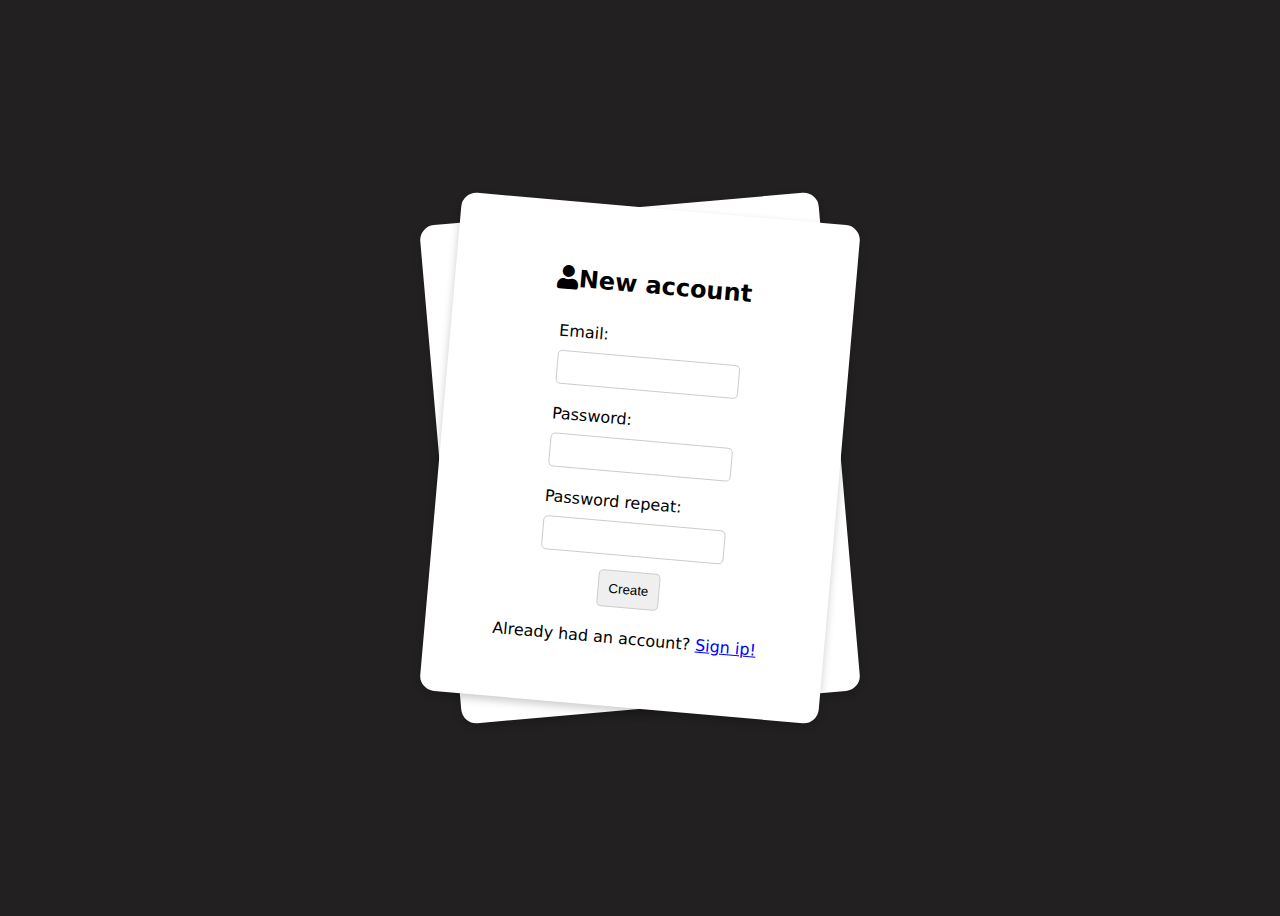
<file: Form login/index.html>
<!DOCTYPE html>
<html lang="en">
  <head>
    <meta charset="UTF-8" />
    <meta name="viewport" content="width=device-width, initial-scale=1.0" />
    <title>lOGIN/SIGNUP FORM</title>
    <link rel="stylesheet" href="style.css" />
    <link rel="stylesheet" href="https://cdnjs.cloudflare.com/ajax/libs/font-awesome/5.15.3/css/all.min.css" />
  <!--  -->
  </head>
  <body>
    <div class="card login" id="login">
      <h2><i class="fas fa-key"></i>Sign In</h2>
      <form action="">
        <div class="form-group">
          <label for="email">Email:</label>
          <input name="email" type="text" />
        </div>
        <div class="form-group">
          <label for="password">Password:</label>
          <input name="password" type="password" />
        </div>
        <button type="submit">Sign In</button>
      </form>
      <p class="link-login">
        Don t have account yet?
        <span class="switchText" onclick="switchToSignUp()">Sign up!</span>
      </p>
    </div>
    <div class="card signup" id="signup">
      <h2><i class="fas fa-user"></i>New account</h2>
      <form action="">
        <div class="form-group">
          <label for="email">Email:</label>
          <input name="email" type="text" />
        </div>
        <div class="form-group">
          <label for="password">Password:</label>
          <input name="password" type="password" />
        </div>
        <div class="form-group">
          <label for="password-repeat">Password repeat:</label>
          <input name="password-repeat" type="password" />
        </div>
        <button type="submit">Create</button>
      </form>
      <p class="link-signUp">
        Already had an account?
        <span class="switchText" onclick="switchToLogin()">Sign ip!</span>
      </p>
      <script src="script.js"></script>
    </div>
  </body>
</html>
</file>
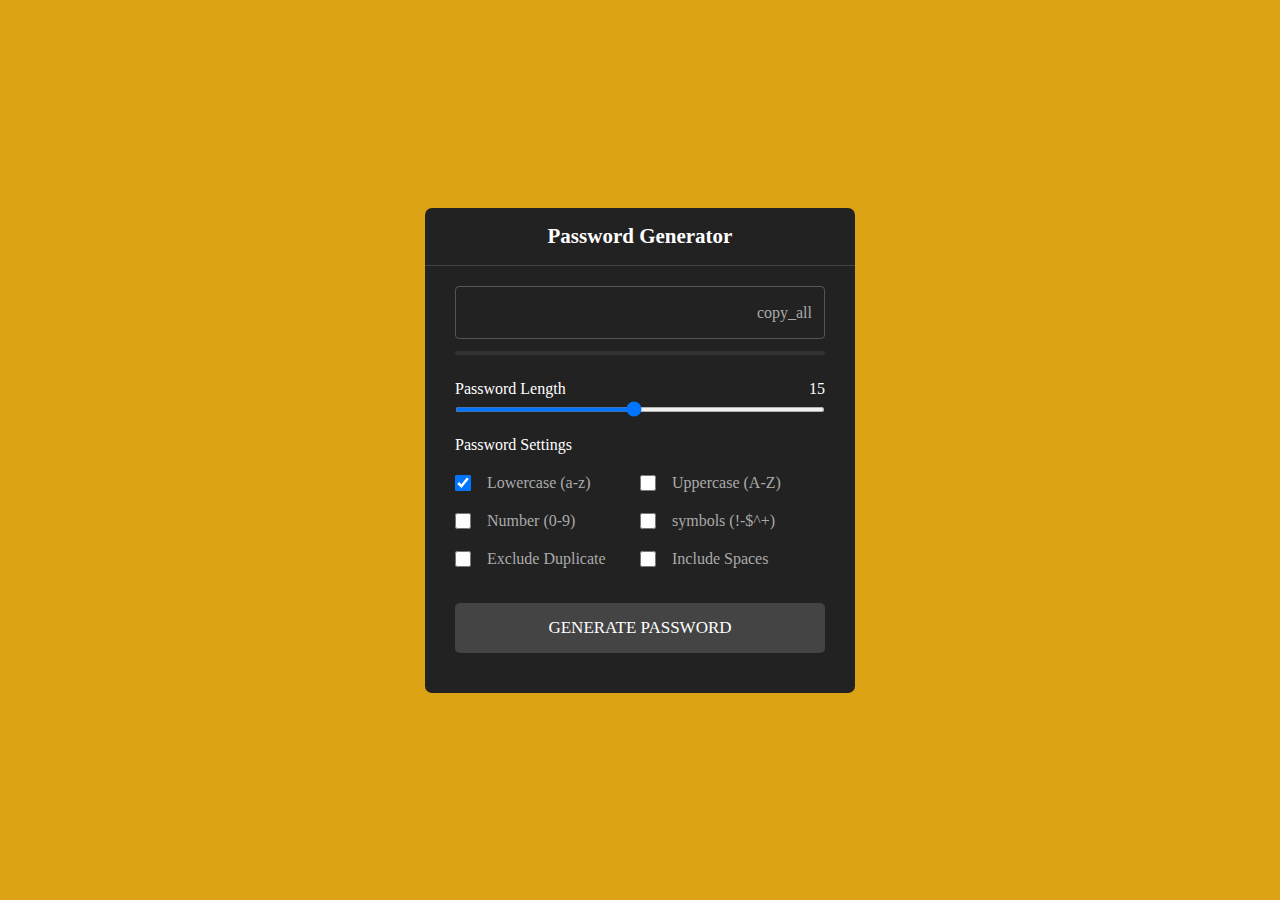
<file: Password Generator/index.html>
<!DOCTYPE html>
<html lang="en">
  <head>
    <meta charset="UTF-8" />
    <meta name="viewport" content="width=device-width, initial-scale=1.0" />
    <title>Password Generator</title>
    <link rel="stylesheet" href="style.css">
  </head>
  <body>
    <div class="container">
      <h2>Password Generator</h2>
      <div class="wrapper">
        <div class="input-box">
          <input type="text" />
          <span class="material-symbols-rounded">copy_all</span>
        </div>
        <div class="pass-indicator"></div>
        <div class="pass-length">
          <div class="details">
            <label class="title">Password Length</label>
            <span></span>
          </div>
          <input type="range" min="1" max="30" value="15" step="1" />
        </div>
        <div class="pass-settings">
          <label class="title">Password Settings</label>
          <ul class="options">
            <li class="option">
                <input type="checkbox" id="lowercase" checked>
                <label for="lowercase">Lowercase (a-z)</label>
            </li>
            <li class="option">
                <input type="checkbox" id="uppercase">
                <label for="uppercase">Uppercase (A-Z)</label>
            </li>
            <li class="option">
                <input type="checkbox" id="numbers">
                <label for="numbers">Number (0-9)</label>
            </li>
            <li class="option">
                <input type="checkbox" id="symbols">
                <label for="symbols">symbols (!-$^+)</label>
            </li>
            <li class="option">
                <input type="checkbox" id="exc-duplicate">
                <label for="exc-duplicate">Exclude Duplicate</label>
            </li>
            <li class="option">
                <input type="checkbox" id="spaces">
                <label for="spaces">Include Spaces</label>
            </li>
          </ul>
        </div>
        <button class="generate-btn">Generate Password</button>
      </div>
    </div>
    <script src="script.js"></script>
  </body>
</html>
</file>
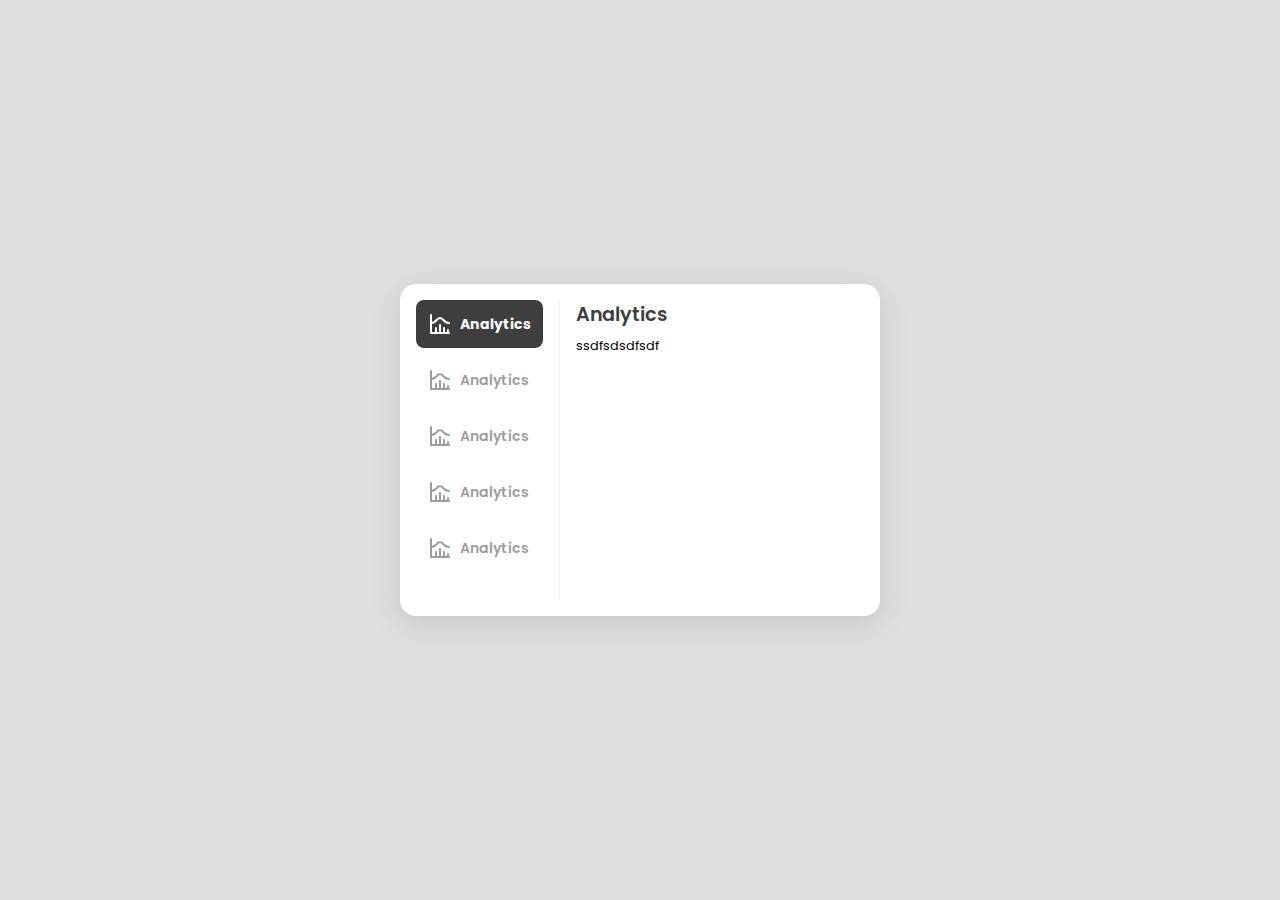
<file: Vertical Tabs/index.html>
<!DOCTYPE html>
<html lang="en">
  <head>
    <meta charset="UTF-8" />
    <meta name="viewport" content="width=device-width, initial-scale=1.0" />
    <title>Vertical Tabs</title>
    <link rel="preconnect" href="https://fonts.googleapis.com" />
    <link rel="preconnect" href="https://fonts.gstatic.com" crossorigin />
    <link
      rel="stylesheet"
      href="https://fonts.googleapis.com/css2?family=Poppins&display=swap"
      type="text/css"
    />
    <link rel="stylesheet" href="style.css" type="text/css" />
  </head>
  <body>
    <div class="tabs-container">
      <ul class="tabs">
        <li>
          <a href="#tab1" title="Analytics" id="tab1">
            <svg
              aria-hidden="true"
              xmlns="http://www.w3.org/2000/svg"
              width="24"
              height="24"
              viewBox="0 0 24 24"
              stroke-width="2"
              stroke="currentColor"
              fill="none"
              stroke-linecap="round"
              stroke-linejoin="round"
            >
              <path stroke="none" d="M0 0h24v24H0z" fill="none"></path>
              <path d="M3 3v18h18"></path>
              <path d="M20 18v3"></path>
              <path d="M16 16v5"></path>
              <path d="M12 13v8"></path>
              <path d="M8 16v5"></path>
              <path d="M3 11c6 0 5 -5 9 -5s3 5 9 5"></path>
            </svg>
            Analytics
          </a>
        </li>
        <li>
          <a href="#tab2" title="Analytics" id="tab2">
            <svg
              aria-hidden="true"
              xmlns="http://www.w3.org/2000/svg"
              width="24"
              height="24"
              viewBox="0 0 24 24"
              stroke-width="2"
              stroke="currentColor"
              fill="none"
              stroke-linecap="round"
              stroke-linejoin="round"
            >
              <path stroke="none" d="M0 0h24v24H0z" fill="none"></path>
              <path d="M3 3v18h18"></path>
              <path d="M20 18v3"></path>
              <path d="M16 16v5"></path>
              <path d="M12 13v8"></path>
              <path d="M8 16v5"></path>
              <path d="M3 11c6 0 5 -5 9 -5s3 5 9 5"></path>
            </svg>
            Analytics
          </a>
        </li>
        <li>
          <a href="#tab3" title="Analytics" id="tab3">
            <svg
              aria-hidden="true"
              xmlns="http://www.w3.org/2000/svg"
              width="24"
              height="24"
              viewBox="0 0 24 24"
              stroke-width="2"
              stroke="currentColor"
              fill="none"
              stroke-linecap="round"
              stroke-linejoin="round"
            >
              <path stroke="none" d="M0 0h24v24H0z" fill="none"></path>
              <path d="M3 3v18h18"></path>
              <path d="M20 18v3"></path>
              <path d="M16 16v5"></path>
              <path d="M12 13v8"></path>
              <path d="M8 16v5"></path>
              <path d="M3 11c6 0 5 -5 9 -5s3 5 9 5"></path>
            </svg>
            Analytics
          </a>
        </li>
        <li>
          <a href="#tab4" title="Analytics" id="tab4">
            <svg
              aria-hidden="true"
              xmlns="http://www.w3.org/2000/svg"
              width="24"
              height="24"
              viewBox="0 0 24 24"
              stroke-width="2"
              stroke="currentColor"
              fill="none"
              stroke-linecap="round"
              stroke-linejoin="round"
            >
              <path stroke="none" d="M0 0h24v24H0z" fill="none"></path>
              <path d="M3 3v18h18"></path>
              <path d="M20 18v3"></path>
              <path d="M16 16v5"></path>
              <path d="M12 13v8"></path>
              <path d="M8 16v5"></path>
              <path d="M3 11c6 0 5 -5 9 -5s3 5 9 5"></path>
            </svg>
            Analytics
          </a>
        </li>
        <li>
          <a href="#tab5" title="Analytics" id="tab5">
            <svg
              aria-hidden="true"
              xmlns="http://www.w3.org/2000/svg"
              width="24"
              height="24"
              viewBox="0 0 24 24"
              stroke-width="2"
              stroke="currentColor"
              fill="none"
              stroke-linecap="round"
              stroke-linejoin="round"
            >
              <path stroke="none" d="M0 0h24v24H0z" fill="none"></path>
              <path d="M3 3v18h18"></path>
              <path d="M20 18v3"></path>
              <path d="M16 16v5"></path>
              <path d="M12 13v8"></path>
              <path d="M8 16v5"></path>
              <path d="M3 11c6 0 5 -5 9 -5s3 5 9 5"></path>
            </svg>
            Analytics
          </a>
        </li>
      </ul>
      <div class="tab-content-wrapper">
        <section class="tab-content" id="tab1">
          <h2>Analytics</h2>
          <p>
            ssdfsdsdfsdf
          </p>
        </section>
        <section class="tab-content" id="tab2">
          <h2>Analytics</h2>
          <p>
            dfsd
          </p>
        </section>
        <section class="tab-content" id="tab3">
          <h2>Analytics</h2>
          <p>
            sdf
          </p>
        </section>
        <section class="tab-content" id="tab4">
          <h2>Analytics</h2>
          <p>s</p>
        </section>
        <section class="tab-content" id="tab5">
          <h2>Analytics</h2>
          <p>a</p>
        </section>
      </div>
    </div>
    <script src="script.js"></script>
  </body>
</html>
</file>
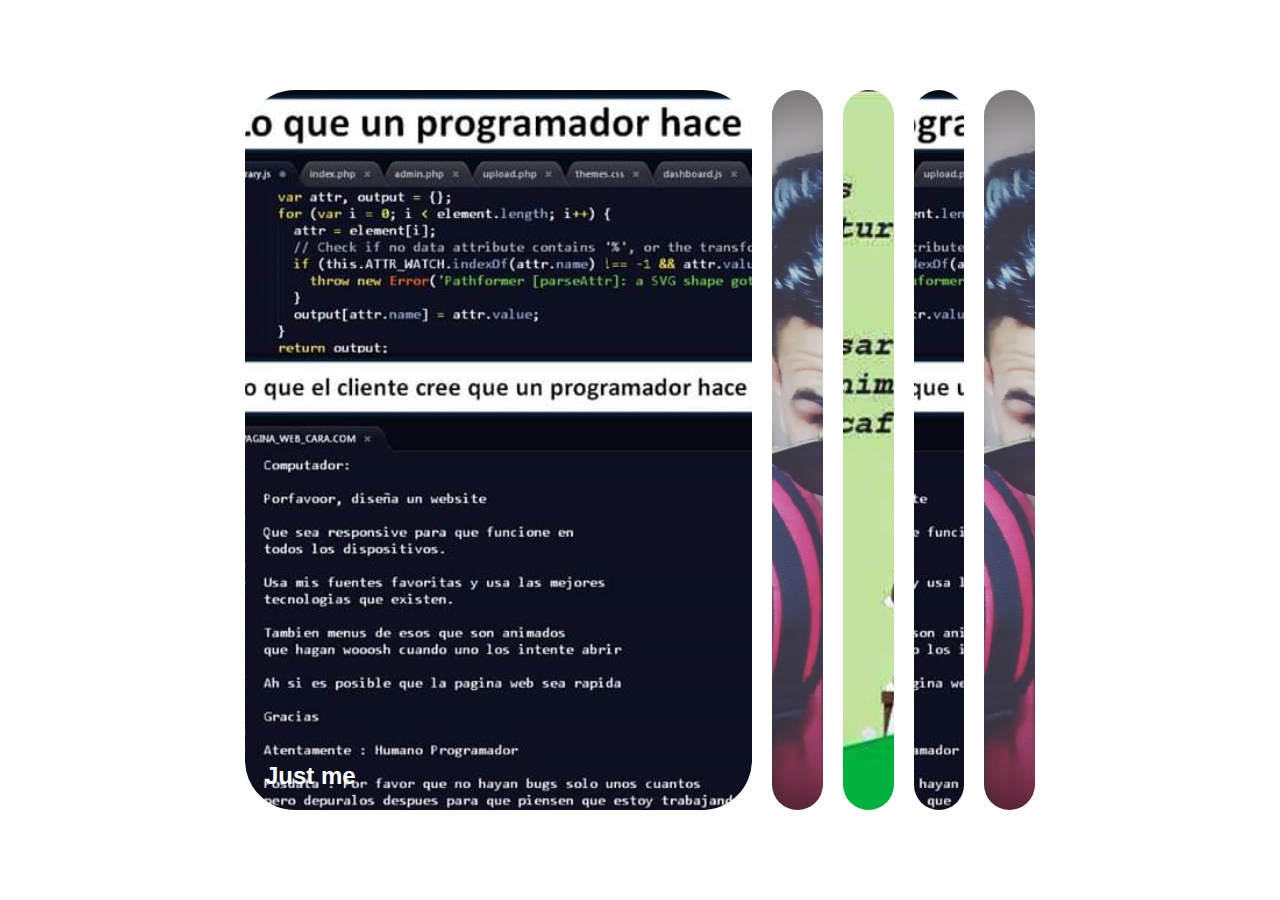
<file: 50 Projects In 50 Days/1 Day-Expanding Cards/index.html>
<!DOCTYPE html>
<html lang="en">

<head>
  <meta charset="UTF-8">
  <meta name="viewport" content="width=device-width, initial-scale=1.0">
  <link rel="stylesheet" href="estile.css">
  <title>Expandind Cards</title>
</head>

<body>
  <div class="container">

    <div class="panel active" style="background-image: url('img/26904563_1707629855953743_3673024109099817275_n.jpg');">
      <h3>Just me</h3>
    </div>

    <div class="panel" style="background-image: url('img/CYMERA_20170324_015439.jpeg');">
      <h3>Me</h3>
    </div>

    <div class="panel" style="background-image: url('img/27654554_1987585441560068_4578758246702683310_n.jpg');">
      <h3>A Compure Programing</h3>
    </div>

    <div class="panel" style="background-image: url('img/26904563_1707629855953743_3673024109099817275_n.jpg');">
      <h3>Just me</h3>
    </div>

    <div class="panel" style="background-image: url('img/CYMERA_20170324_015439.jpeg');">
      <h3>Me</h3>
    </div>
  
  </div>

  <script src="script.js"></script>
</body>

</html>
</file>
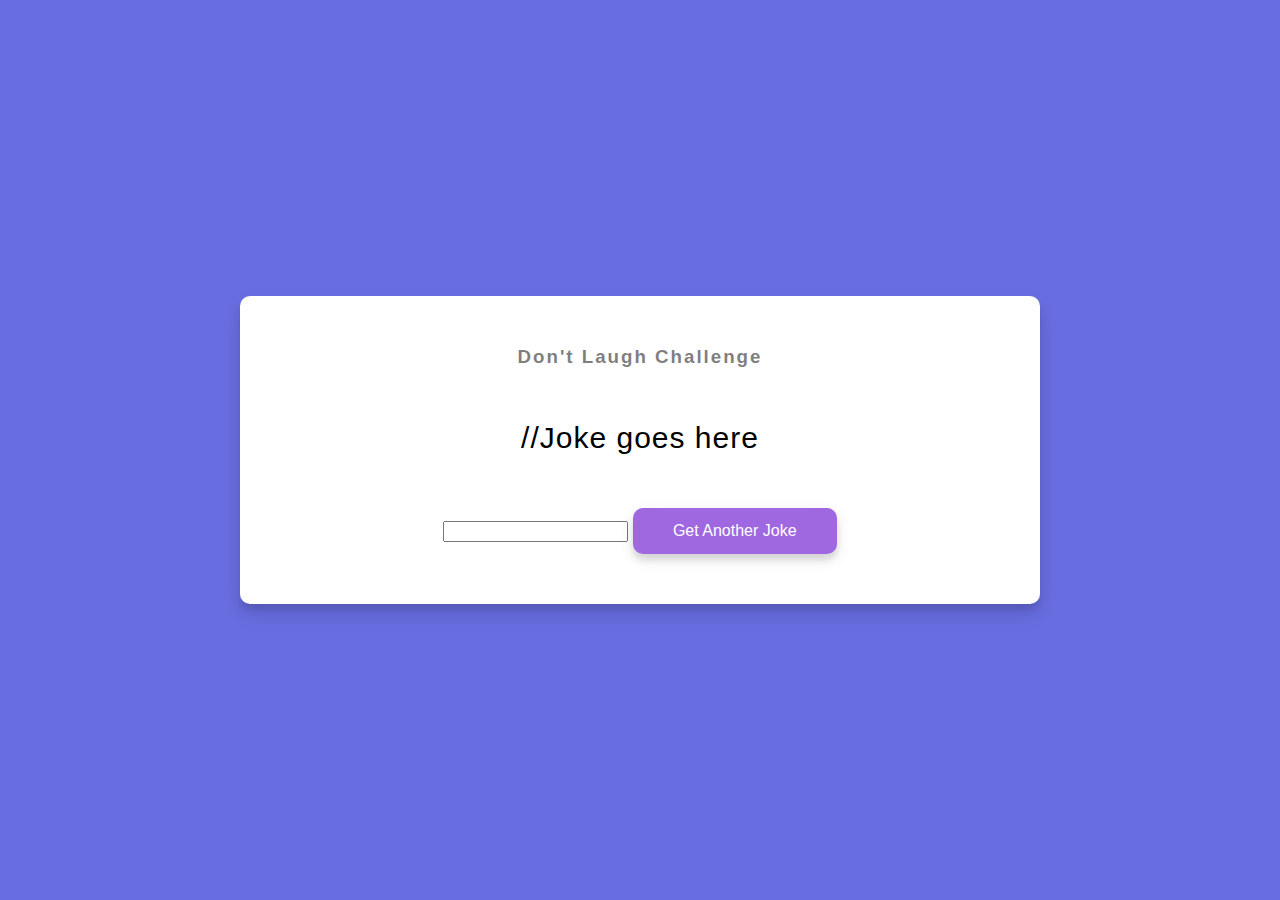
<file: 50 Projects In 50 Days/10 Day- Dad Jokes/index.html>
<!DOCTYPE html>
<html lang="en">
<head>
    <meta charset="UTF-8">
    <meta name="viewport" content="width=device-width, initial-scale=1.0">
    <link rel="stylesheet" href="style.css">
    <title>Dad Jokes</title>
</head>
<body>
    <div class="container">
        <h3>Don't Laugh Challenge</h3>
        <div id="joke" class="joke">//Joke goes here</div>
        <input type="text" name="nb"> 
        <button id="jokeBtn" class="btn">Get Another Joke</button>
    </div>
    
    <script src="app.js"></script>
</body>
</html>
</file>
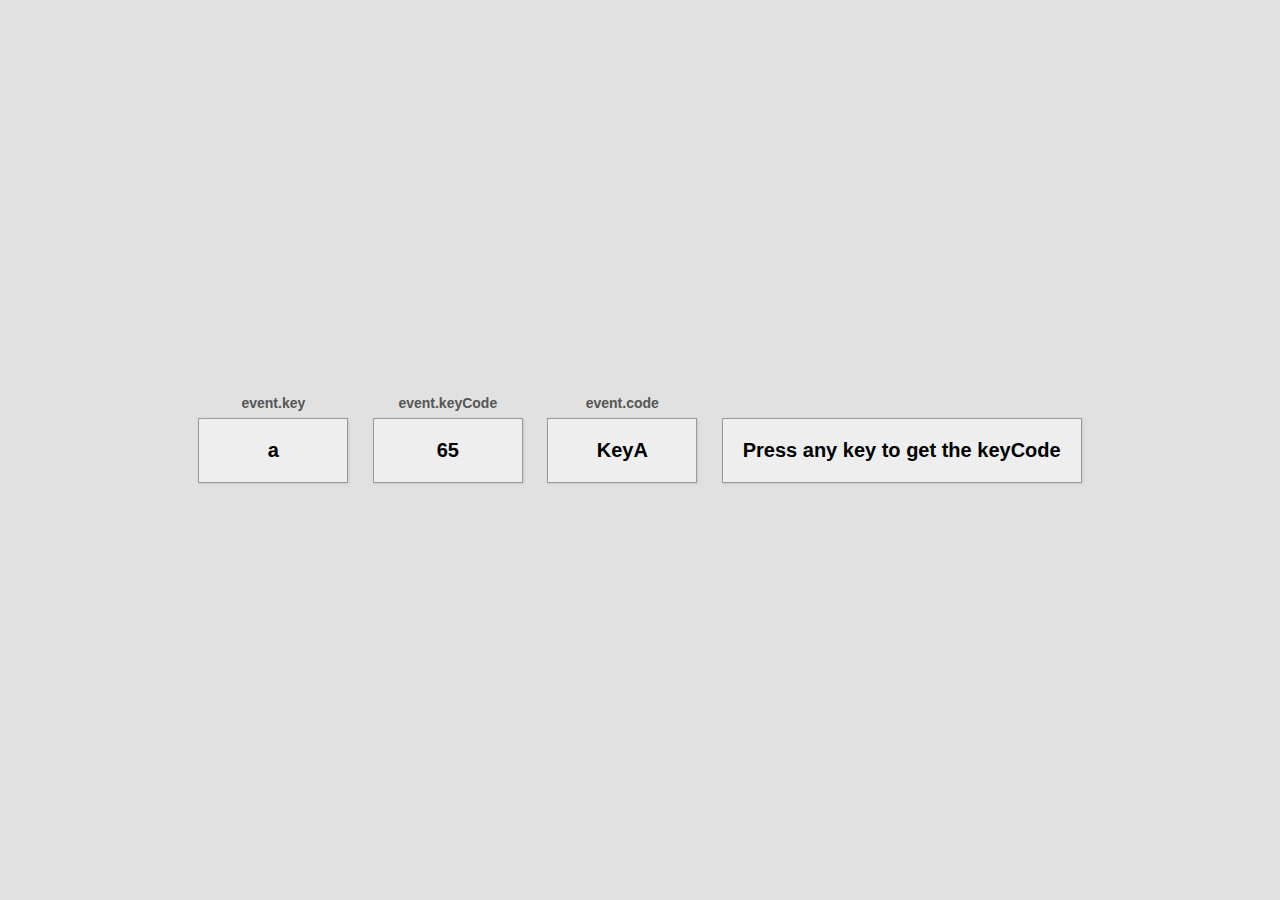
<file: 50 Projects In 50 Days/11 Day- Event KeyCodes/index.html>
<!DOCTYPE html>
<html lang="en">
<head>
    <meta charset="UTF-8">
    <meta name="viewport" content="width=device-width, initial-scale=1.0">
    <link rel="stylesheet" href="style.css">
    <title>Event KeyCodes</title>
</head>
<body>
    <div id="insert">
        <div class="key">
            a
            <small>event.key</small>
        </div>

        <div class="key">
            65
            <small>event.keyCode</small>
        </div>

        <div class="key">
            KeyA
            <small>event.code</small>
        </div>
        <div class="key">
            Press any key to get the keyCode 
        </div>
    </div>
    
    <script src="app.js"></script>
</body>
</html>
</file>
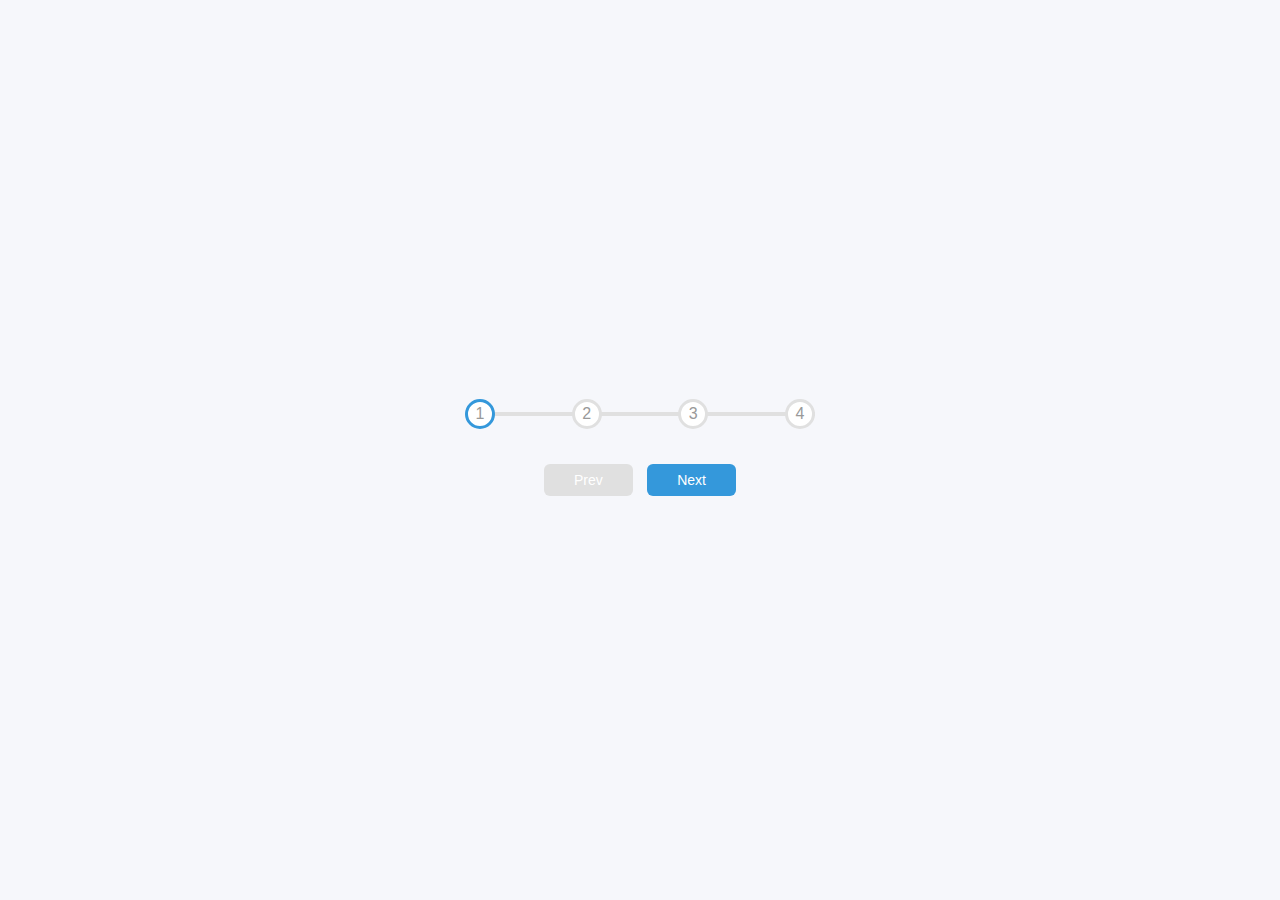
<file: 50 Projects In 50 Days/2 Day-Progress Steps/index.html>
<!DOCTYPE html>
<html lang="en">

<head>
    <meta charset="UTF-8">
    <meta name="viewport" content="width=device-width, initial-scale=1.0">
    <link rel="stylesheet" href="style.css">
    <title>Progress Steps</title>
</head>

<body>
    <div class="container">
        <div class="progress-container">
            <div class="progress" id="progress"></div>  
            <div class="circle active">1</div>
            <div class="circle">2</div>
            <div class="circle">3</div>
            <div class="circle">4</div>
        </div>

        <button class="btn" id="prev" disabled>Prev</button>
        <button class="btn" id="next">Next</button>
    </div>

    <script src="script.js"></script>
</body>

</html>
</file>
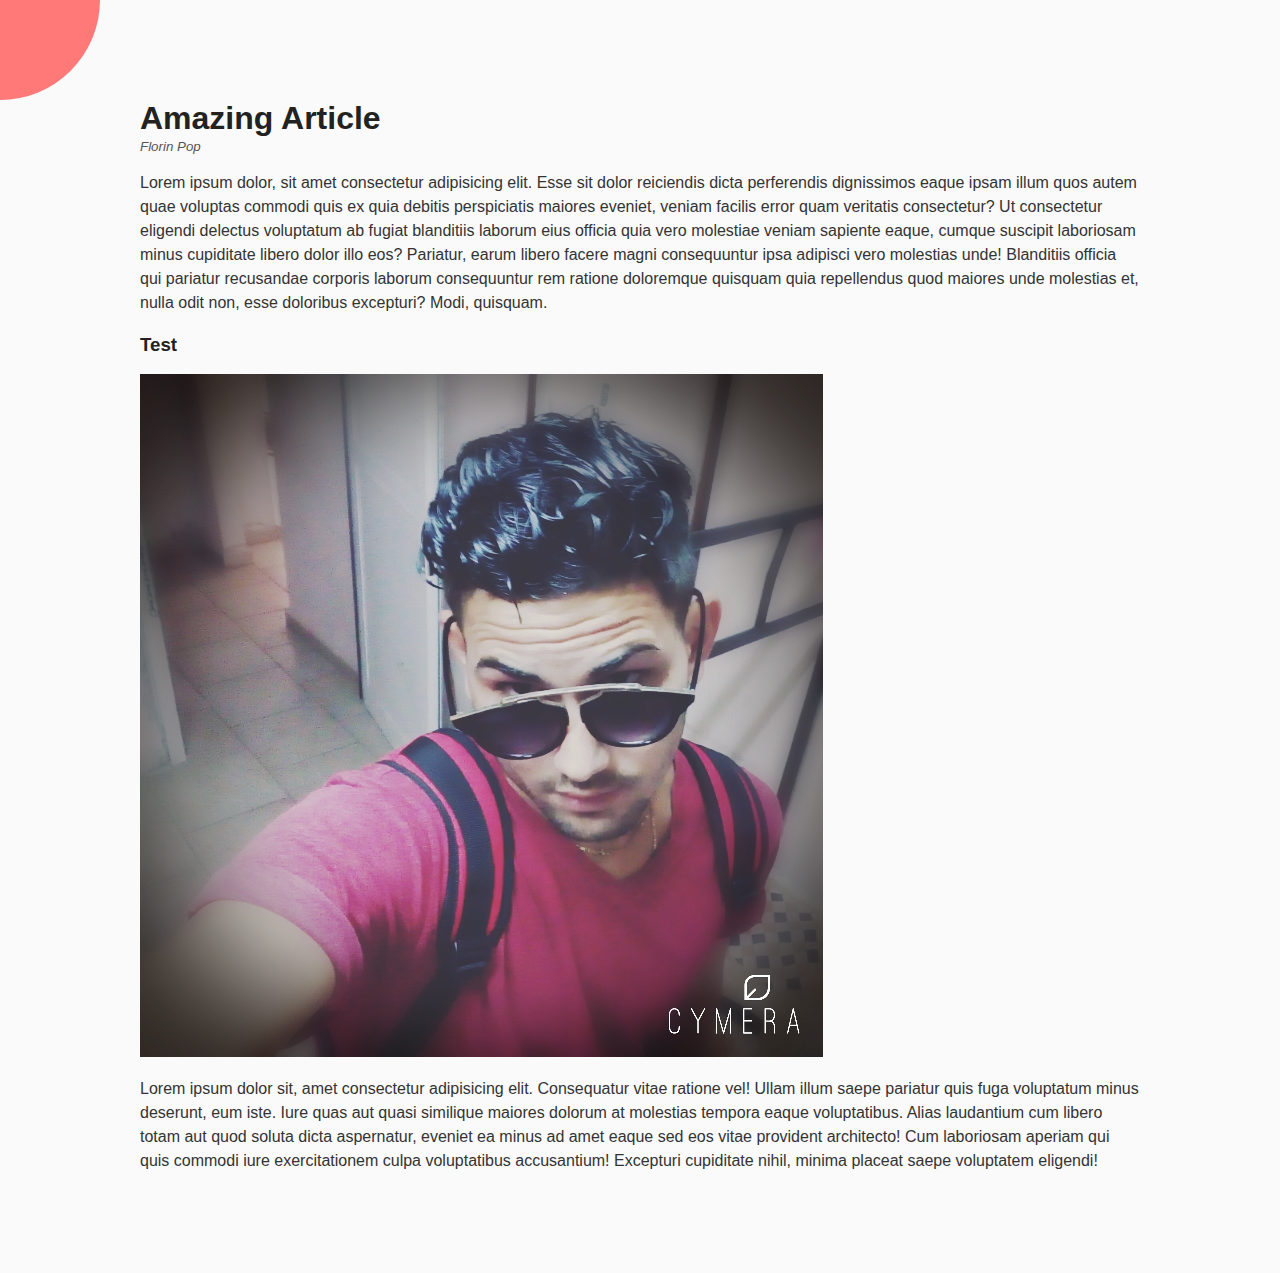
<file: 50 Projects In 50 Days/3 Day-Rotating Navigation/index.html>
<!DOCTYPE html>
<html lang="en">

<head>
    <meta charset="UTF-8">
    <meta name="viewport" content="width=device-width, initial-scale=1.0">
    <link rel="stylesheet" href="style.css">
    <title>Document</title>
    <title>Rotating Navigation</title>
</head>

<body>
    <div class="container ">
        <div class="circle-container">
            <div class="circle">
                <button id="close">
                    <i class="fas fa-times"></i>
                </button>
                <button id="open">
                    <i class="fas fa-bars"></i>
                </button>
            </div>
        </div>
        <div class="content">
            <h1>Amazing Article</h1>
            <small>Florin Pop</small>
            <p>Lorem ipsum dolor, sit amet consectetur adipisicing elit. Esse sit dolor reiciendis dicta perferendis
                dignissimos eaque ipsam illum quos autem quae voluptas commodi quis ex quia debitis perspiciatis maiores
                eveniet, veniam facilis error quam veritatis consectetur? Ut consectetur eligendi delectus voluptatum ab
                fugiat blanditiis laborum eius officia quia vero molestiae veniam sapiente eaque, cumque suscipit
                laboriosam minus cupiditate libero dolor illo eos? Pariatur, earum libero facere magni consequuntur
                ipsa adipisci vero molestias unde! Blanditiis officia qui pariatur recusandae corporis laborum
                consequuntur rem ratione doloremque quisquam quia repellendus quod maiores unde molestias et, nulla odit
                non, esse doloribus excepturi? Modi, quisquam.</p>
            <h3>Test</h3>
            <img src="CYMERA_20170324_015439.jpeg" alt="Yo">
            <p>Lorem ipsum dolor sit, amet consectetur adipisicing elit. Consequatur vitae ratione vel! Ullam illum
                saepe pariatur quis fuga voluptatum minus deserunt, eum iste. Iure quas aut quasi similique maiores
                dolorum at molestias tempora eaque voluptatibus. Alias laudantium cum libero totam aut quod soluta dicta
                aspernatur, eveniet ea minus ad amet eaque sed eos vitae provident architecto! Cum laboriosam aperiam
                qui quis commodi iure exercitationem culpa voluptatibus accusantium! Excepturi cupiditate nihil, minima
                placeat saepe voluptatem eligendi!</p>
        </div>
    </div>

    <nav>
        <ul>
            <li><i class="fas fa-home"></i> Home</li>
            <li><i class="fas fa-user-alt"></i> About</li>
            <li><i class="fas fa-envelope"></i> Contact</li>
        </ul>
    </nav>
    <script src="script.js"></script>
</body>

</html>
</file>
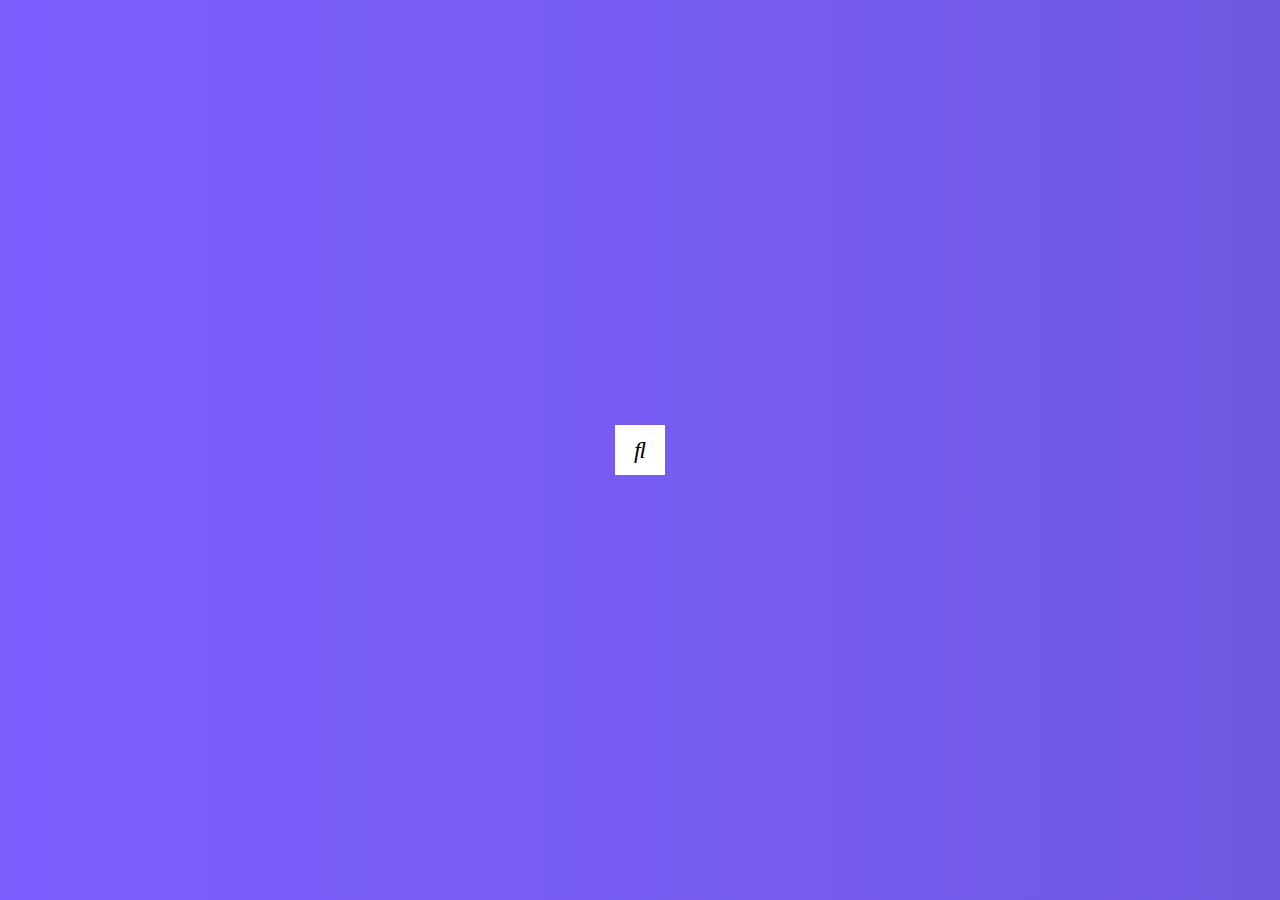
<file: 50 Projects In 50 Days/4 Day-Hidden Search Widget/index.html>
<!DOCTYPE html>
<html lang="en">

<head>
    <meta charset="UTF-8">
    <meta name="viewport" content="width=device-width, initial-scale=1.0">

    <!-- Cargando iconos -->
    <link href='font-awesome.min.css' rel='stylesheet' type='text/css'>
    <!-- Cargando css -->
    <link rel="stylesheet" href="style.css">

    <title>Hidden Search Widget</title>
</head>

<body>
    <div class="search ">
        <input type="text" class="input" placeholder="Search...">
        <button class="btn">
            <i class="fas fa-search"></i>
        </button>
    </div>

    <script src="script.js"></script>
    
</body>

</html>
</file>
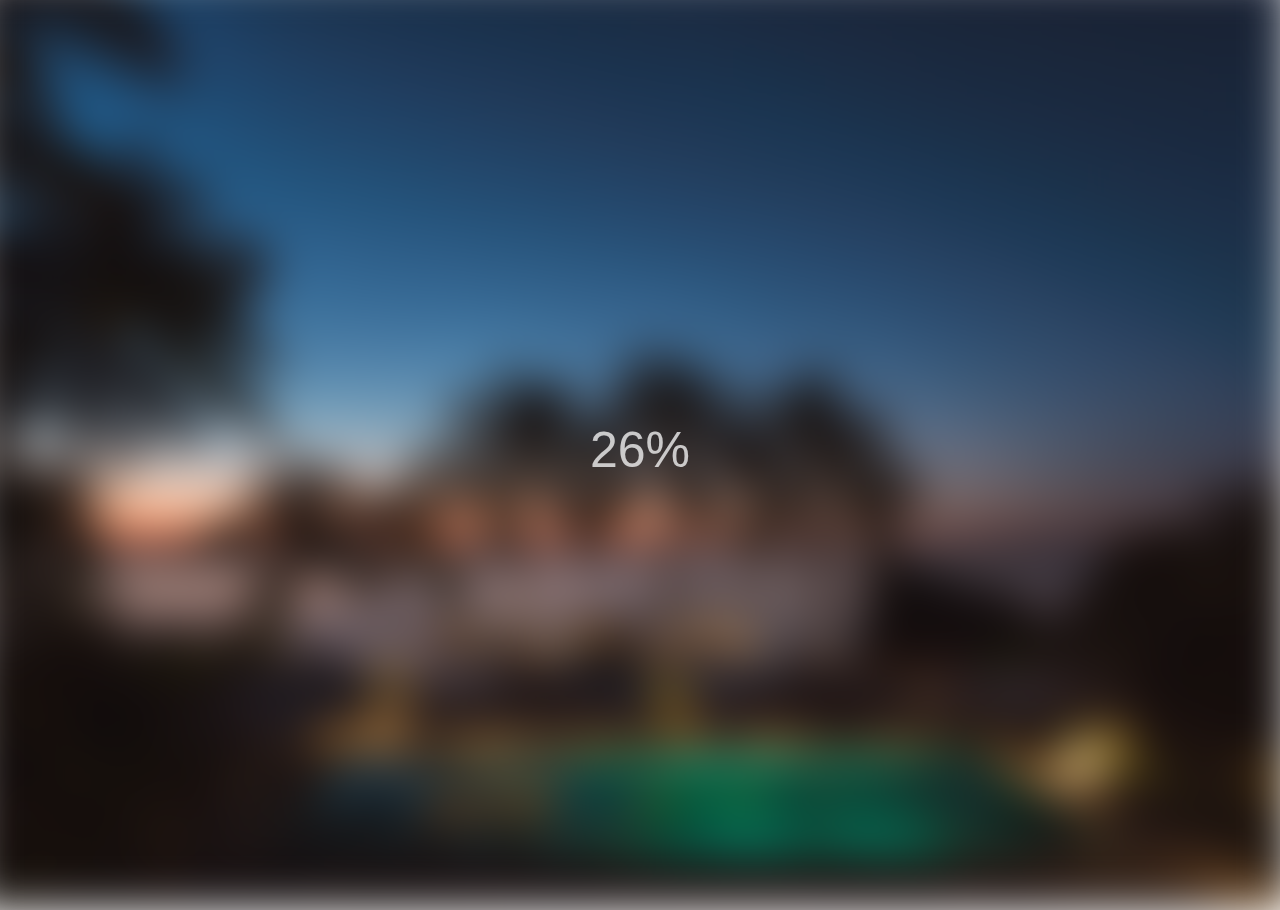
<file: 50 Projects In 50 Days/5 Day- Blurry Loading/index.html>
<!DOCTYPE html>
<html lang="en">

<head>
    <meta charset="UTF-8">
    <meta name="viewport" content="width=device-width, initial-scale=1.0">
    <link rel="stylesheet" href="style.css">
    <title>Blurry Loading</title>
</head>

<body>
    <section class="bg"></section>
    <div class="loading-text">0%</div>

    <script src="script.js"></script>
</body>

</html>
</file>
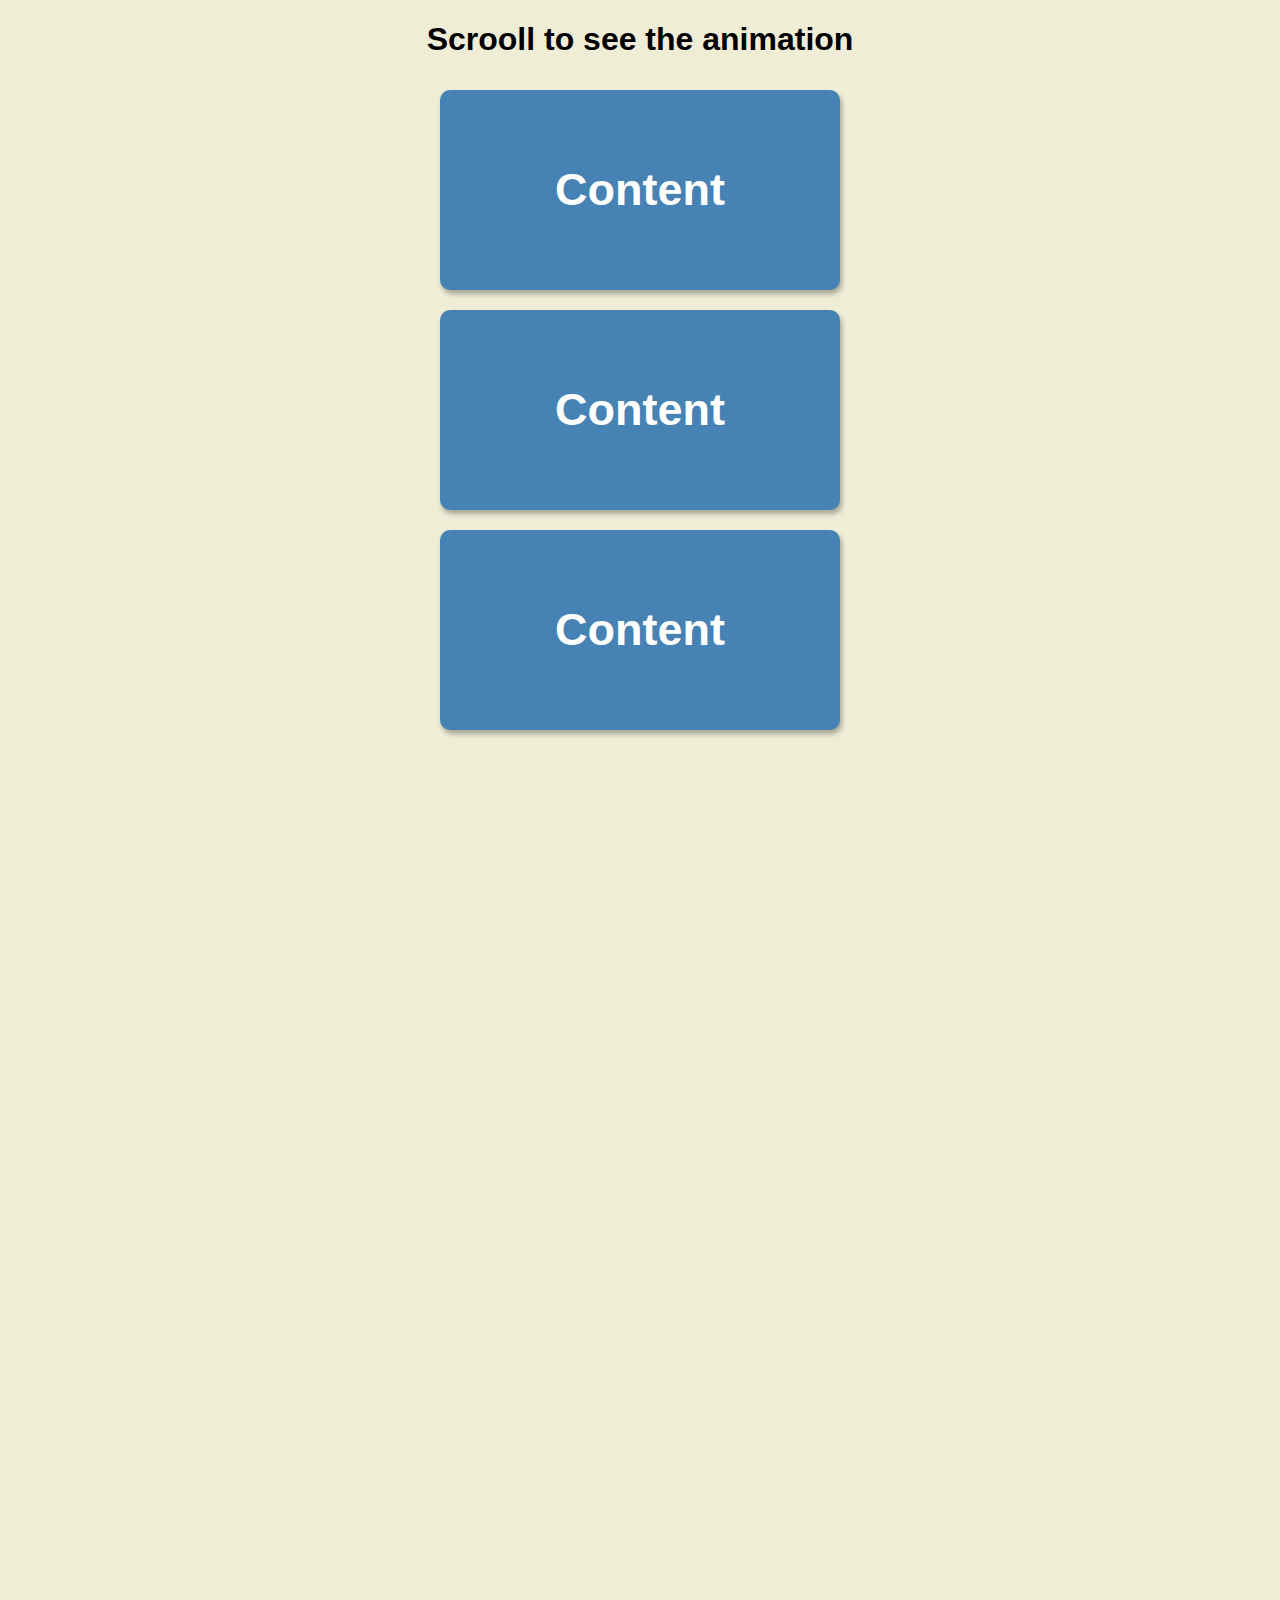
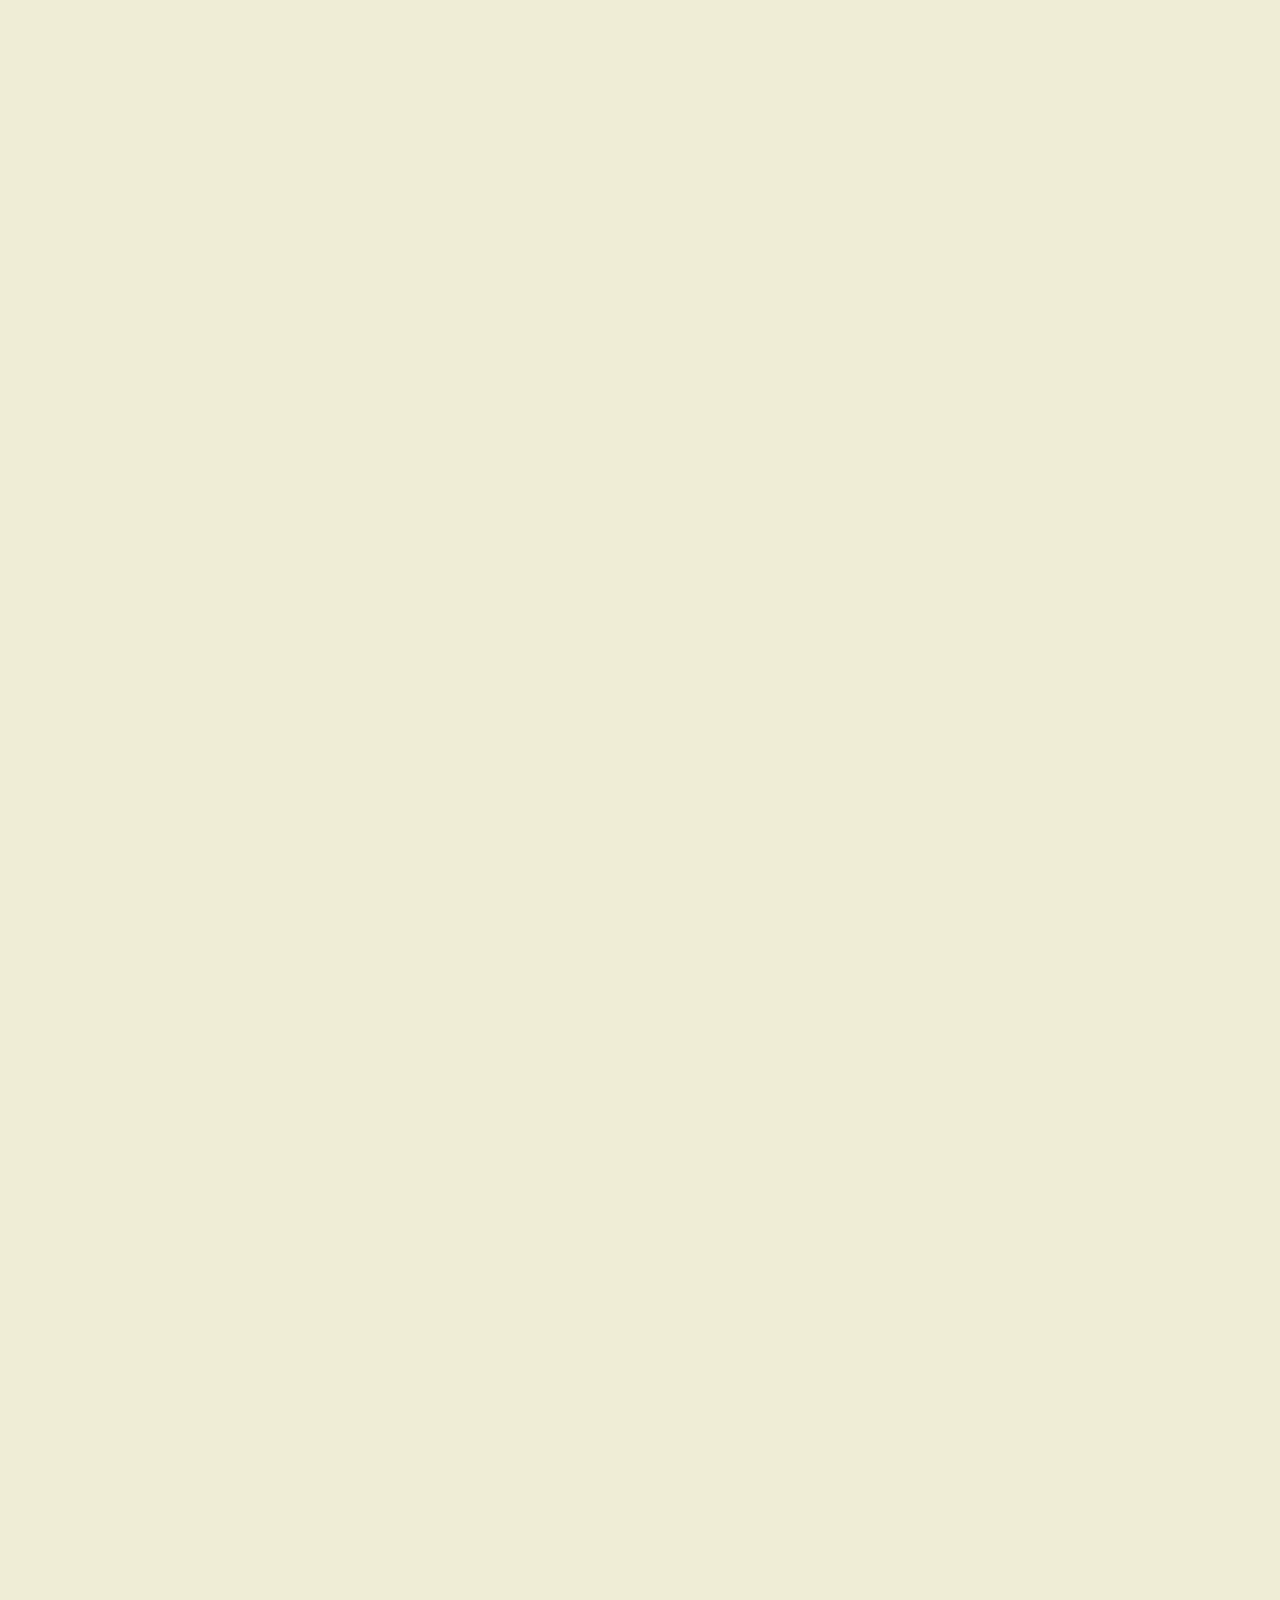
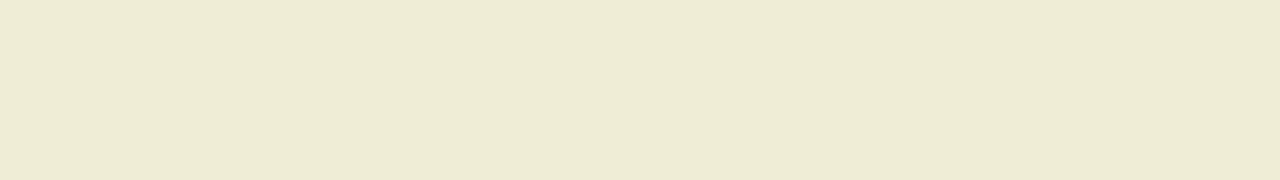
<file: 50 Projects In 50 Days/6 Day- Scroll Animation/index.html>
<!DOCTYPE html>
<html lang="en">

<head>
    <meta charset="UTF-8">
    <meta name="viewport" content="width=device-width, initial-scale=1.0">
    <link rel="stylesheet" href="style.css">
    <title>Scroll Animation</title>
</head>

<body>
    <h1>Scrooll to see the animation</h1>
    <div class="box">
        <h2>Content</h2>
    </div>
    <div class="box ">
        <h2>Content</h2>
    </div>
    <div class="box">
        <h2>Content</h2>
    </div>
    <div class="box">
        <h2>Content</h2>
    </div>
    <div class="box">
        <h2>Content</h2>
    </div>
    <div class="box">
        <h2>Content</h2>
    </div>
    <div class="box">
        <h2>Content</h2>
    </div>
    <div class="box">
        <h2>Content</h2>
    </div>
    <div class="box">
        <h2>Content</h2>
    </div>
    <div class="box">
        <h2>Content</h2>
    </div>
    <div class="box">
        <h2>Content</h2>
    </div>
    <div class="box">
        <h2>Content</h2>
    </div>
    <div class="box">
        <h2>Content</h2>
    </div>
    <div class="box">
        <h2>Content</h2>
    </div>
    <div class="box">
        <h2>Content</h2>
    </div>

    <script src="script.js"></script>
</body>

</html>
</file>
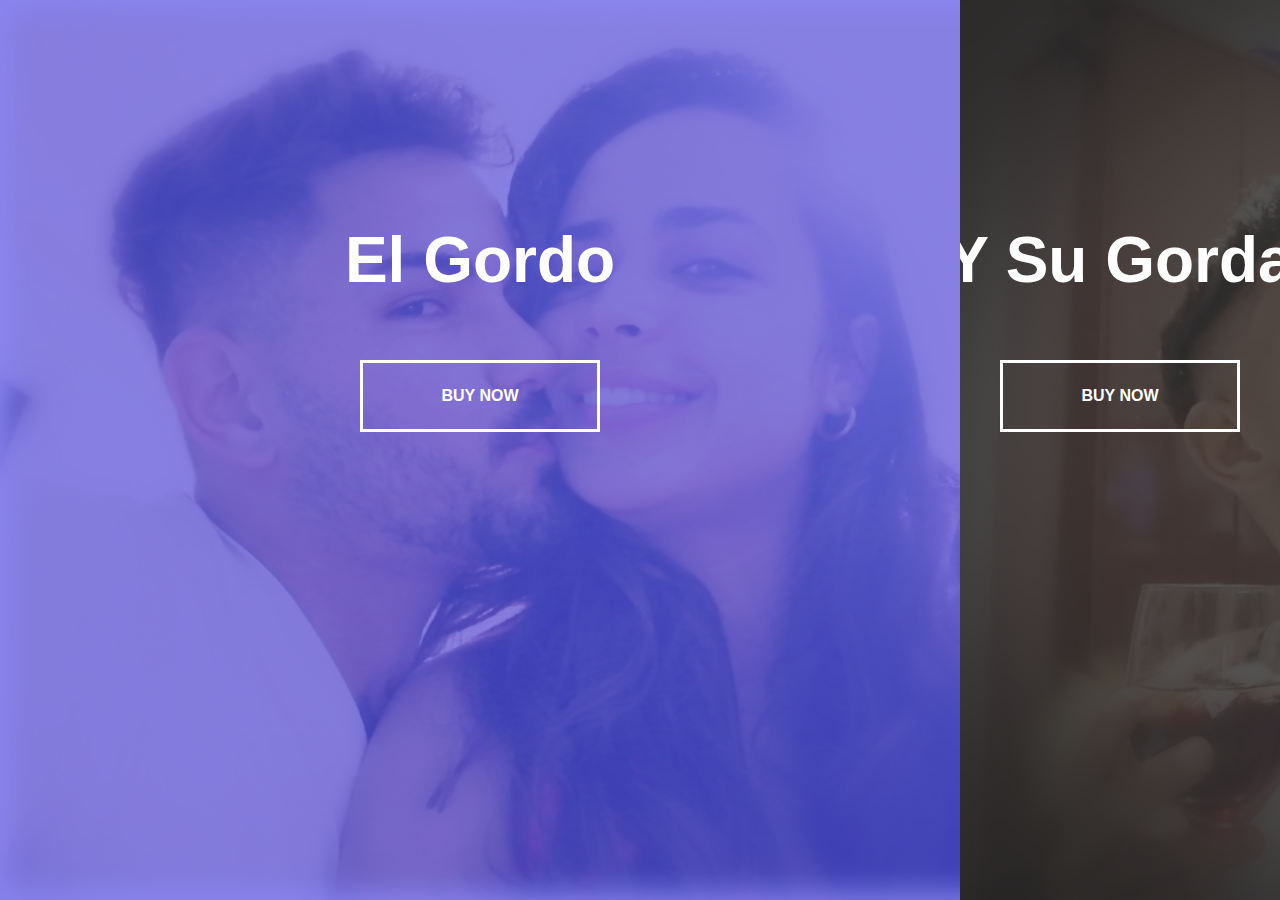
<file: 50 Projects In 50 Days/7 Day- Split Landing Page/index.html>
<!DOCTYPE html>
<html lang="en">
<head>
    <meta charset="UTF-8">
    <meta name="viewport" content="width=device-width, initial-scale=1.0">
    <link rel="stylesheet" href="style.css">
    <title>Split Landing Page</title>
</head>
<body>
    <div class="container">
        <div class="split left">
            <h1>El Gordo </h1>
            <a href="#" class="btn">Buy Now</a>
        </div>
        <div class="split right">
            <h1>Y Su Gorda</h1>
            <a href="#" class="btn">Buy Now</a>
        </div>
    </div>

    <script src="app.js"></script>
</body>
</html>
</file>
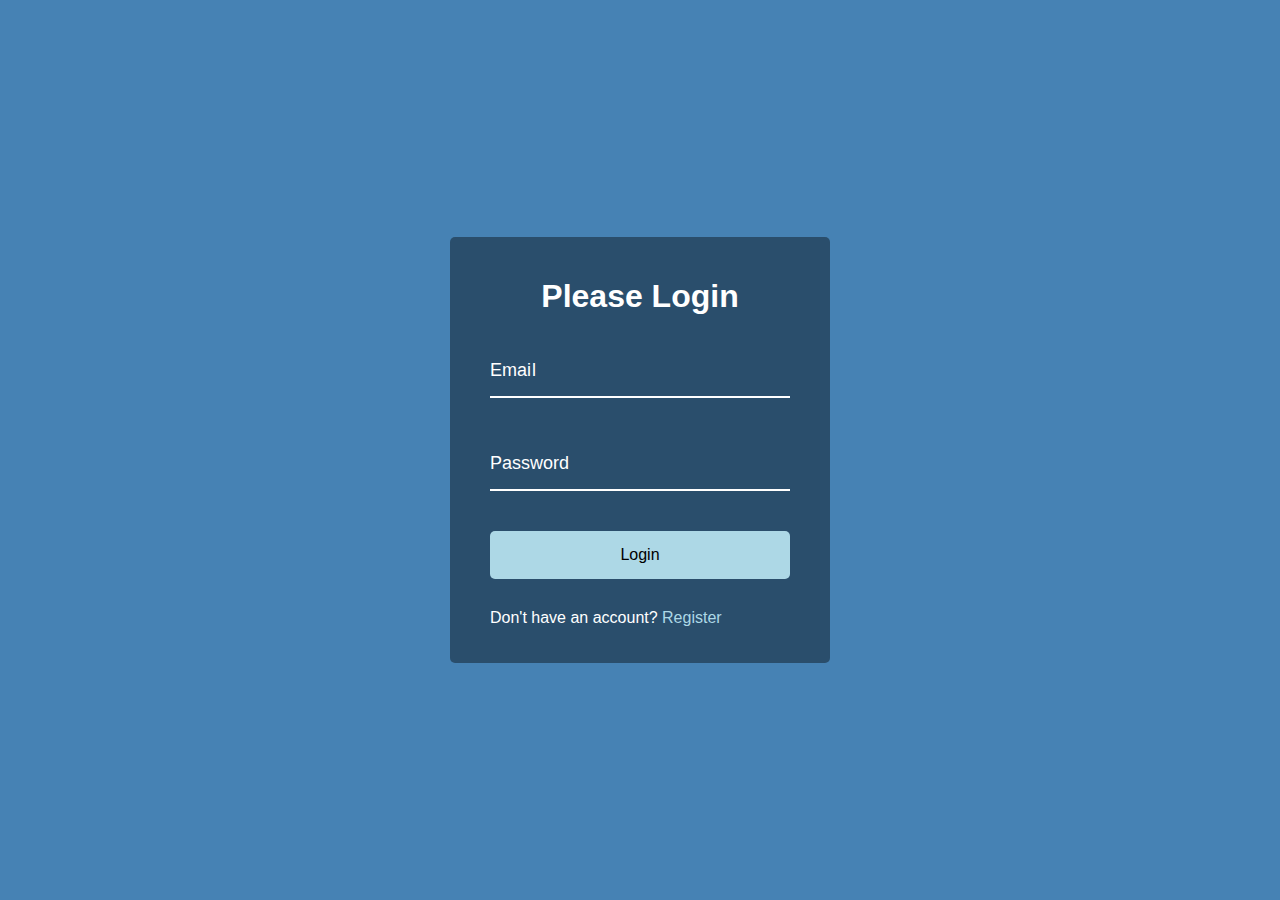
<file: 50 Projects In 50 Days/8 Day - Form Wave Animation/index.html>
<!DOCTYPE html>
<html lang="en">

<head>
    <meta charset="UTF-8">
    <meta name="viewport" content="width=device-width, initial-scale=1.0">
    <link rel="stylesheet" href="style.css">
    <title>Form Wave Animation</title>
</head>

<body>
    <div class="container">
        <h1>Please Login</h1>
        <form>
            <div class="form-control">
                <input type="text" required>
                <label>Email</label>
            </div>
            <div class="form-control">
                <input type="password" required>
                <label>Password</label>
            </div>

            <button class="btn">Login</button>
            
            <p class="text">Don't have an account? <a href="#">Register</a></p>
        </form>
    </div>
    <script src="app.js"></script>
</body>

</html>
</file>
<file: Form login/style.css>
/*  */
body {
  height: 100vh;
  background: rgb(34, 32, 32);
  display: flex;
  flex-direction: column;
  justify-content: center;
  align-items: center;
  position: relative;
  overflow: hidden;
  font-family: system-ui, -apple-system, BlinkMacSystemFont, "Segoe UI", Roboto,
    Oxygen, Ubuntu, Cantarell, "Open Sans", "Helvetica Neue", sans-serif;
}
input {
  margin-top: 10px;
  border-radius: 5px;
  border: 1px solid #ccc;
  height: 30px;
}
button {
  border-radius: 5px;
  border: 1px solid #ccc;
  padding: 10px;
  margin: 5px;
}

button:hover {
  cursor: pointer;
  background: rgb(34, 32, 32);
  color: white;
  animation: shake 0.5s ease-in-out;
}
form {
  display: flex;
  flex-direction: column;
  justify-content: center;
  align-items: center;
}
.form-group {
  margin: 10px;
  display: flex;
  flex-direction: column;
}

.card {
  position: absolute;
  box-shadow: 0 4px 8px rgba(0, 0, 0, 0.2);
  display: flex;
  flex-direction: column;
  justify-content: center;
  align-items: center;
  width: 400px;
  height: 500px;
  background: white;
  border-radius: 15px;
}

.login {
  z-index: 2;
  transform: rotate(-5deg);
}
.signup {
  z-index: 3;
  transform: rotate(5deg);
}

.switchText {
  color: blue;
  text-decoration: underline;
  font-size: 1rem;
  cursor: pointer;
}

@keyframes toRightLogin {
  0% {
    transform: translateX(0px) rotate(5deg);
  }
  100% {
    transform: translateX(500px) rotate(5deg);
  }
}
@keyframes toRightSignup {
  0% {
    transform: translateX(0px) rotate(-5deg);
  }
  100% {
    transform: translateX(500px) rotate(-5deg);
  }
}
@keyframes toPosition {
  0% {
    transform: translateX(500px) rotate(5deg);
  }
  100% {
    transform: translateX(0px) rotate(5deg);
  }
}
@keyframes toPositionSignup {
  0% {
    transform: translateX(500px) rotate(-5deg);
  }
  100% {
    transform: translateX(0px) rotate(-5deg);
  }
}
</file>
<file: Password Generator/style.css>
* {
  margin: 0;
  padding: 0;
  box-sizing: border-box;
  font-family: "Montserrat";
  color: #fff;
}

body {
  display: flex;
  align-items: center;
  justify-content: center;
  min-height: 100vh;
  background: #dca314;
}

.container {
  width: 430px;
  background: #222;
  border-radius: 7px;
}

.container h2 {
  font-weight: 600;
  font-size: 21px;
  padding: 16px 30px;
  border-bottom: 1px solid #444;
  text-align: center;
}

.wrapper {
  margin: 20px 30px;
}

.input-box {
  position: relative;
}

.input-box input {
  width: 100%;
  height: 53px;
  color: #fff;
  background: none;
  font-size: 17px;
  font-weight: 500;
  border-radius: 4px;
  letter-spacing: 1.4px;
  border: 1px solid #555;
  padding: 0 48px 0 16px;
}

.input-box span {
  position: absolute;
  right: 13px;
  cursor: pointer;
  line-height: 53px;
  color: #aaa;
}

.input-box span:hover {
  color: #4285f4 !important;
}

.pass-indicator {
  width: 100%;
  height: 4px;
  position: relative;
  background: #333;
  margin-top: 12px;
  border-radius: 25px;
}
.pass-indicator::before {
  position: absolute;
  content: "";
  height: 100%;
  width: 0;
  border-radius: inherit;
  transition: width 0.3s ease;
}

.pass-indicator#weak::before {
  width: 20%;
  background: #e64a4a;
}

.pass-indicator#medium::before {
  width: 50%;
  background: #f1c80b;
}
.pass-indicator#strong::before {
  width: 100%;
  background: #27c468;
}

.pass-length{
    margin: 25px 0 20px;
}
.pass-length .details{
    display: flex;
    justify-content: space-between;
}
.pass-length input{
    width: 100%;
    height: 5px;
}

.pass-settings .options{
    display: flex;
    list-style: none;
    flex-wrap: wrap;
    margin-top: 20px;
}

.pass-settings .options .option{
    display: flex;
    align-items: center;
    margin-bottom: 20px;
    width: 50%;
}

.options .option:first-child{
    pointer-events: none;
}

.options .option input{
    height: 16px;
    width: 16px;
    cursor: pointer;
}

.options .option label{
    cursor: pointer;
    color: #aaa;
    padding-left: 16px;
}

.generate-btn{
    width: 100%;
    color: #fff;
    border: none;
    outline: none;
    cursor: pointer;
    background: #444;
    font-size: 17px;
    padding: 15px 0;
    border-radius: 5px;
    text-transform: uppercase;
    margin: 15px 0 20px;
}

.generate-btn:hover{
    background: #333;
}

.generate-btn:active{
    transform:  scale(0.95);
}
</file>
<file: Vertical Tabs/style.css>
:root{
--white:#fff;
--gray: #F3F3F3;
--gray-mid:#9D9D9D;
--gray-dark:#3e3e3e;
--body-background: #dfdfdf;
}

body{
    font-family: 'Poppins';
    display: flex;
    justify-content: center;
    align-items: center;
    height: 100vh;
    padding: 16px;
    background-color: var(--body-background);
}

*{
    margin: 0;
    padding: 0;
    box-sizing: border-box;
}

.tabs-container{
    padding: 16px;
    width: 100%;
    max-width: 480px;
    min-width: 320px;
    display: flex;
    margin: 10px;
    border-radius:16px;
    background-color: var(--white);
    box-shadow: rgba(100,100,111,0.2)
                    0px 7px 29px 0px;

}

header{
    position: relative;
}

.tab-content-wrapper{
    overflow-y:hidden;
    overflow-x: auto;
    height: 300px;
    transition: all 0.45s ease-in-out;
    padding:  0 16px;
}

.tab-content h2{
    color: var(--gray-dark);
    font-size: 1.2rem;
    font-weight: 600;
    margin-top: 0px;
    margin-bottom: 8px;
}

.tab-content {
    font-size: 0.8rem;
    min-height: 300px;
    min-width: 240px;
    overflow: auto;
    transition: all 0.45s ease-in-out;
}

.tabs{
    position: relative;
    display: flex;
    flex-direction: column;
    border-right: 1px solid #F0F0F0;
    list-style-type: none;
    padding-right: 16px;
    gap: 8px;
}

.tabs a{
    position: relative;
    display: flex;
    text-decoration: none;
    width: 100%;
    font-size: 14px;
    font-weight: 600;
    color: var(--gray-mid);
    text-align: left;
    border-radius: 8px;
    justify-content: start;
    padding: 12px;
    align-items: center;
    gap: 8px;
    transition: all 0.3s ease-in-out;
}

.tabs a img{
    height: 20px;
    width: 20px;
}

.tabs .active, .tabs a:hover{
    font-weight: 700;
    outline: none;
    color: white;
    background-color: var(--gray-dark);
}

.tabs a svg{
    stroke: var(--gray-mid);
}

.tabs .active svg{
    stroke: var(--white);
}

.tabs a:hover svg{
    stroke: var(--white);
}
</file>
<file: 50 Projects In 50 Days/1 Day-Expanding Cards/estile.css>
* {
    box-sizing: border-box;
}

body {
    font-family: 'Muli', sans-serif;
    display: flex;
    align-items: center;
    justify-content: center;
    height: 100vh;
    overflow: hidden;
    margin: 0;
}

.container {
    display: flex;
    width: 90vh;
}

.panel {
    background-size: auto 100%;
    background-repeat: no-repeat;
    background-position: center;
    height: 80vh;
    border-radius: 50px;
    color: #fff;
    cursor: pointer;
    flex: 0.5;
    margin: 10px;
    position: relative;
    transition: flex 0.7s ease-in;
}

.panel h3 {
    font-size: 24px;
    position: absolute;
    bottom: 20px;
    left: 20px;
    margin: 0;
    opacity: 0;
}

.panel.active {
    flex: 5;
}

.panel.active h3{
    opacity: 1;
    transition: opacity 0.3s ease-in 0.4s;
}

@media(max-width: 480px) {
    .container{
        width: 100vw;
    }
    .panel:nth-of-type(4),
    .panel:nth-of-type(5){
        display: none;
    }
}
</file>
<file: 50 Projects In 50 Days/10 Day- Dad Jokes/style.css>
* {
    box-sizing: border-box;
}

body {
    background-color: #686de0;
    font-family: sans-serif;
    display: flex;
    flex-direction: column;
    align-items: center;
    justify-content: center;
    height: 100vh;
    overflow: hidden;
    margin: 0;
    padding: 20px;
}

.container {
    background-color: #fff;
    border-radius: 10px;
    box-shadow: 0 10px 20px rgba(0, 0, 0, 0.1), 0 6px 6px rgba(0, 0, 0, 0.1);
    padding: 50px 20px;
    text-align: center;
    max-width: 100%;
    width: 800px;
}

h3 {
    margin: 0;
    opacity: 0.5;
    letter-spacing: 2px;
}

.joke {
    font-size: 30px;
    letter-spacing: 1px;
    line-height: 40px;
    margin: 50px auto;
    max-width: 600px;
}

.btn {
    background-color: #9f68e0;
    color: #fff;
    border: 0;
    border-radius: 10px;
    box-shadow: 0 5px 15px rgba(0, 0, 0, 0.1),0 6px 6px rgba(0, 0, 0, 0.1);
    padding: 14px 40px;
    font-size: 16px;
    cursor: pointer;
}

.btn:active{
    transform: scale(0.98);
}

.btn:focus{
    outline: 0;
}
</file>
<file: 50 Projects In 50 Days/11 Day- Event KeyCodes/style.css>
* {
    box-sizing: border-box;
}

body {
    font-family: sans-serif;
    display: flex;
    background-color: #e1e1e1;
    align-items: center;
    justify-content: center;
    text-align: center;
    height: 100vh;
    overflow: hidden;
    margin: 0;
}

.key {
    border: 1px solid #999;
    background-color: #eee;
    box-shadow: 1px 1px 3px rgba(0, 0, 0, 0.1);
    display: inline-flex;
    align-items: center;
    font-size: 20px;
    font-weight: bold;
    padding: 20px;
    flex-direction: column;
    margin: 10px;
    position: relative;
    min-width: 150px;
}

.key small{
    position: absolute;
    top: -24px;
    left: 0;
    text-align: center;
    width: 100%;
    color: #555;
    font-size: 14px;
}
</file>
<file: 50 Projects In 50 Days/2 Day-Progress Steps/style.css>
:root{
    --line-border-fill: #3498db;
    --line-border-emty: #e0e0e0;
}


* {
    box-sizing: border-box;
}

body {
    background-color: #f6f7fb;
    font-family: 'Muli', sans-serif;
    display: flex;
    align-items: center;
    justify-content: center;
    height: 100vh;
    overflow: hidden;
    margin: 0;
}

.container {
    text-align: center;
}

.progress-container {
    display: flex;
    justify-content: space-between;
    position: relative;
    margin-bottom: 30px;
    width: 350px;
    max-width: 100%;
}

.progress-container::before {
    content: '';
    background-color: var(--line-border-emty);
    position: absolute;
    top: 50%;
    left: 0;
    transform: translateY(-50%);
    height: 4px;
    width: 100%;
    z-index: -1;
}

.progress {
    background-color:var(--line-border-fill);
    position: absolute;
    top: 50%;
    left: 0;
    transform: translateY(-50%);
    height: 4px;
    width: 0%;
    z-index: -1;
    transition: 0.4s ease;
}

.circle {
    background-color: #fff;
    color: #999;
    border-radius: 50%;
    height: 30px;
    width: 30px;
    display: flex;
    align-items: center;
    justify-content: center;
    border: 3px solid var(--line-border-emty);
    transition: .4s ease;
}

.circle.active{
    border-color: var(--line-border-fill);
}

.btn{
    background-color: var(--line-border-fill);
    color: #fff;
    border: 0;
    border-radius: 6px;
    cursor: pointer;
    font-family: inherit;
    padding: 8px 30px;
    margin: 5px;
    font-size: 14px;
}

.btn:active{
    transform: scale(0.98);
}

.btn:focus{
    outline: 0;
}

.btn:disabled{
    background-color: var(--line-border-emty);
    cursor: not-allowed;
}
</file>
<file: 50 Projects In 50 Days/3 Day-Rotating Navigation/style.css>
* {
    box-sizing: border-box;
}

body {
    font-family: sans-serif;
    background-color: #333;
    color: #222;
    overflow-x: hidden;
    margin: 0;
}

.container {
    background-color: #fafafa;
    transform-origin: top left;
    transition: transform 0.5s linear;
    width: 100vw;
    min-height: 100vh;
    padding: 50px;
}

.container.show-nav {
    transform: rotate(-20deg);
}

.circle-container {
    position: fixed;
    top: -100px;
    left: -100px;
}

.circle {
    background-color: #ff7979;
    height: 200px;
    width: 200px;
    border-radius: 50%;
    position: relative;
    transition: transform 0.5s linear;
}

.container.show-nav .circle{
transform: rotate(-70deg);
}

.circle button {
    cursor: pointer;
    position: absolute;
    top: 50%;
    left: 50%;
    height: 100px;
    background: transparent;
    border: 0;
    font-size: 26px;
    color: #fff;
}

.circle button:focus {
    outline: none;
}

.circle button#open {
    left: 60%;
}

.circle button#close {
    top: 60%;
    transform: rotate(90deg);
    transform-origin: top left;
}

.container.show-nav + nav li  {
    transform: translateX(0);
    transition-delay: 0.3s;
    ;
}

nav {
    position: fixed;
    bottom: 40px;
    left: 0;
    z-index: 100;
}

nav ul {
    list-style-type: none;
    padding-left: 30px;

}

nav ul li {
    text-transform: uppercase;
    color: #fff;
    margin: 40px 0;
    transform: translateX(-100%);
    transition: transform 0.4s ease-in;
}

nav ul li i {
    margin-right: 10px;
    font-size: 20px;
}

nav ul li + li {
    margin-left: 15px;
    transform: translateX(-150%);
}

nav ul li + li + li {
    margin-left: 30px;
    transform: translateX(-200%);
}

.content img {
    max-width: 100%;
}

.content {
    max-width: 1000px;
    margin: 50px auto;
}

.content h1 {
    margin: 0;
}

.content small {
    color: #555;
    font-style: italic;
}

.content p {
    color: #333;
    line-height: 1.5;

}
</file>
<file: 50 Projects In 50 Days/4 Day-Hidden Search Widget/style.css>
* {
    box-sizing: border-box;
}

body {
    background-image: linear-gradient(90deg, #7d5fff, #7158e2);
    font-family: sans-serif;
    display: flex;
    align-items: center;
    overflow-x: hidden;
    margin: 0;
    height: 100vh;
    justify-content: center;
}

.search{
    position: relative;
    height: 50px;
}

.search .input{
    background-color:#fff;
    border: 0;
    font-size: 18px;
    padding: 15px;
    height: 50px;
    width: 50px;
    transition: width 0.3 ease;
    cursor: pointer;
}
.search .input:focus {
    outline: 0;
}

.btn{
    background-color: #fff;
    border: none;
    cursor: pointer;
    font-size: 24px;
    position: absolute;
    top: 0;
    left: 0;
    height: 50px;
    width: 50px;
    transition: transform 0.3s ease;
}

.btn:focus {
    outline: 0;
}

.search.active .input{
    width: 200px;
}

.search.active .btn {
    transform: translateX(198px);
}
</file>
<file: 50 Projects In 50 Days/5 Day- Blurry Loading/style.css>
* {
    box-sizing: border-box;
}

body {
    font-family: 'Comic Sans MS', sans-serif;
    display: flex;
    align-items: center;
    justify-content: center;
    height: 100vh;
    overflow: hidden;
    margin: 0;
}

.bg {
    background: url('bg-3.jpg') no-repeat center center/cover;
    position: absolute;
    top: -30px;
    left: -30px;
    height: calc(100vh + 40px);
    width: calc(100vw + 40px);
    z-index: -1;
    filter: blur(0px);
}

.loading-text {
    font-size: 50px;
    color: #fff;
}
</file>
<file: 50 Projects In 50 Days/6 Day- Scroll Animation/style.css>
* {
    box-sizing: border-box;
}

body {
    background-color: #efedd6;
    font-family: 'Comic Sans MS', sans-serif;
    display: flex;
    flex-direction: column;
    align-items: center;
    justify-content: center;
    margin: 0;
    overflow-x: hidden;
}

.box {
    background-color: steelblue;
    color: #fff;
    display: flex;
    align-items: center;
    justify-content: center;
    width: 400px;
    height: 200px;
    margin: 10px;
    border-radius: 10px;
    box-shadow: 2px 4px 5px rgb(0, 0, 0, 0.3);
    transform: translateX(250%);
    transition: transform 0.4s ease;
}

.box:nth-of-type(even){
    transform: translateX(-250%);
}

.box h2{
    font-size: 45px;
}

.box.show {
    transform: translateX(0);
}
</file>
<file: 50 Projects In 50 Days/7 Day- Split Landing Page/style.css>
:root {
    --left-bg-color: rgba(87, 84, 236, 0.7);
    --right-bg-color: rgba(43, 43, 43, 0.8);
    --left-btn-hover-color: rgba(87, 84, 236, 1);
    --right-btn-hover-color: rgba(28, 122, 28, 1);
    --hover-widht: 75%;
    --other-widht: 25%;
    --speed: 1000ms
}

* {
    box-sizing: border-box;
}

body {
    font-family: sans-serif;
    height: 100vh;
    overflow: hidden;
    margin: 0;
}

h1 {
    font-size: 4rem;
    color: #fff;
    position: absolute;
    left: 50%;
    top: 20%;
    transform: translateX(-50%);
    white-space: nowrap;
}

.btn{
    position: absolute;
    display: flex;
    align-items: center;
    justify-content: center;
    left: 50%;
    top: 40%;
    transform: translateX(-50%);
    text-decoration: none;
    color: #fff;
    border: #fff solid 0.2rem;
    font-size: 1rem;
    font-weight: bold;
    text-transform: uppercase;
    width: 15rem;
    padding: 1.5rem;
}

.split.left .btn:hover {
    background-color: var(--left-btn-hover-color);
    border-color: var(--left-btn-hover-color);
}

.split.right .btn:hover {
    background-color: var(--right-btn-hover-color);
    border-color: var(--right-btn-hover-color);
}

.container {
    position: relative;
    width: 100%;
    height: 100%;
    background: #333;
}

.split {
    position: absolute;
    width: 50%;
    height: 100%;
    overflow: hidden;
}

.split.left {
    left: 0;
    background: url('CYMERA_20200214_115519.jpg');
    background-repeat: no-repeat;
    background-size: cover;
}

.split.left::before {
    content: '';
    position: absolute;
    width: 100%;
    height: 100%;
    background-color: var(--left-bg-color);
}

.split.right {
    right: 0;
    background: url('CYMERA_20200214_115711.jpg');
    background-repeat: no-repeat;
    background-size: cover;
}

.split.left,
.split.right,
.split.left::before,
.split.right::before {
    transition: all var(--speed) ease-in-out;
}

.split.right::before {
    content: '';
    position: absolute;
    width: 100%;
    height: 100%;
    background-color: var(--right-bg-color);
}


.hover-left .left {
    width: var(--hover-widht);
}

.hover-left .right {
    width: var(--other-widht);
}

.hover-right .right {
    width: var(--hover-widht);
}

.hover-right .left {
    width: var(--other-widht);
}

@media(max-width: 800px) {
   
    h1 {
        font-size: 2rem;
        top: 30%;
    }

    .btn {
        padding: 1.2rem;
        width: 12rem;
    }

}
</file>
<file: 50 Projects In 50 Days/8 Day - Form Wave Animation/style.css>
* {
  box-sizing: border-box;
}

body {
  background-color: steelblue;
  color: #fff;
  font-family: sans-serif;
  display: flex;
  flex-direction: column;
  align-items: center;
  justify-content: center;
  height: 100vh;
  overflow: hidden;
  margin: 0;
}

.container {
  background-color: rgba(0, 0, 0, 0.4);
  padding: 20px 40px;
  border-radius: 5px;
}

.container h1 {
  text-align: center;
  margin-bottom: 30px;
}

.container a {
  text-decoration: none;
  color: lightblue;
}

.btn{
  cursor: pointer;
  display: inline-block;
  width: 100%;
  background: lightblue;
  padding: 15px;
  font-family: inherit;
  font-size: 16px;
  border: 0;
  border-radius: 5px;
}

.btn:focus{
  outline: 0;
}
.btn:active{
  transform: scale(0.98);
}

.text{
  margin-top: 30px;
}


.form-control {
  position: relative;
  margin: 20px 0 40px;
  width: 300px;
}

.form-control input {
  background-color: transparent;
  border: 0;
  border-bottom: 2px #fff solid;
  display: block;
  width: 100%;
  padding: 15px 0;
  font-size: 18px;
  color: #fff;
}

.form-control input:focus,
.form-control input:valid{
  outline: 0;
  border-bottom-color:lightblue ;
}


.form-control label{
  position: absolute;
  left: 0;
  top:15px
}

.form-control label span{
  display: inline-block;
  font-size: 18px;
  min-width: 5px;
  transition: 0.3s cubic-bezier(0.68, -0.55, 0.265, 1.55);
}

.form-control input:focus + label span,
.form-control input:valid + label span{
color: lightblue;
transform: translateY(-30px);
}
</file>
